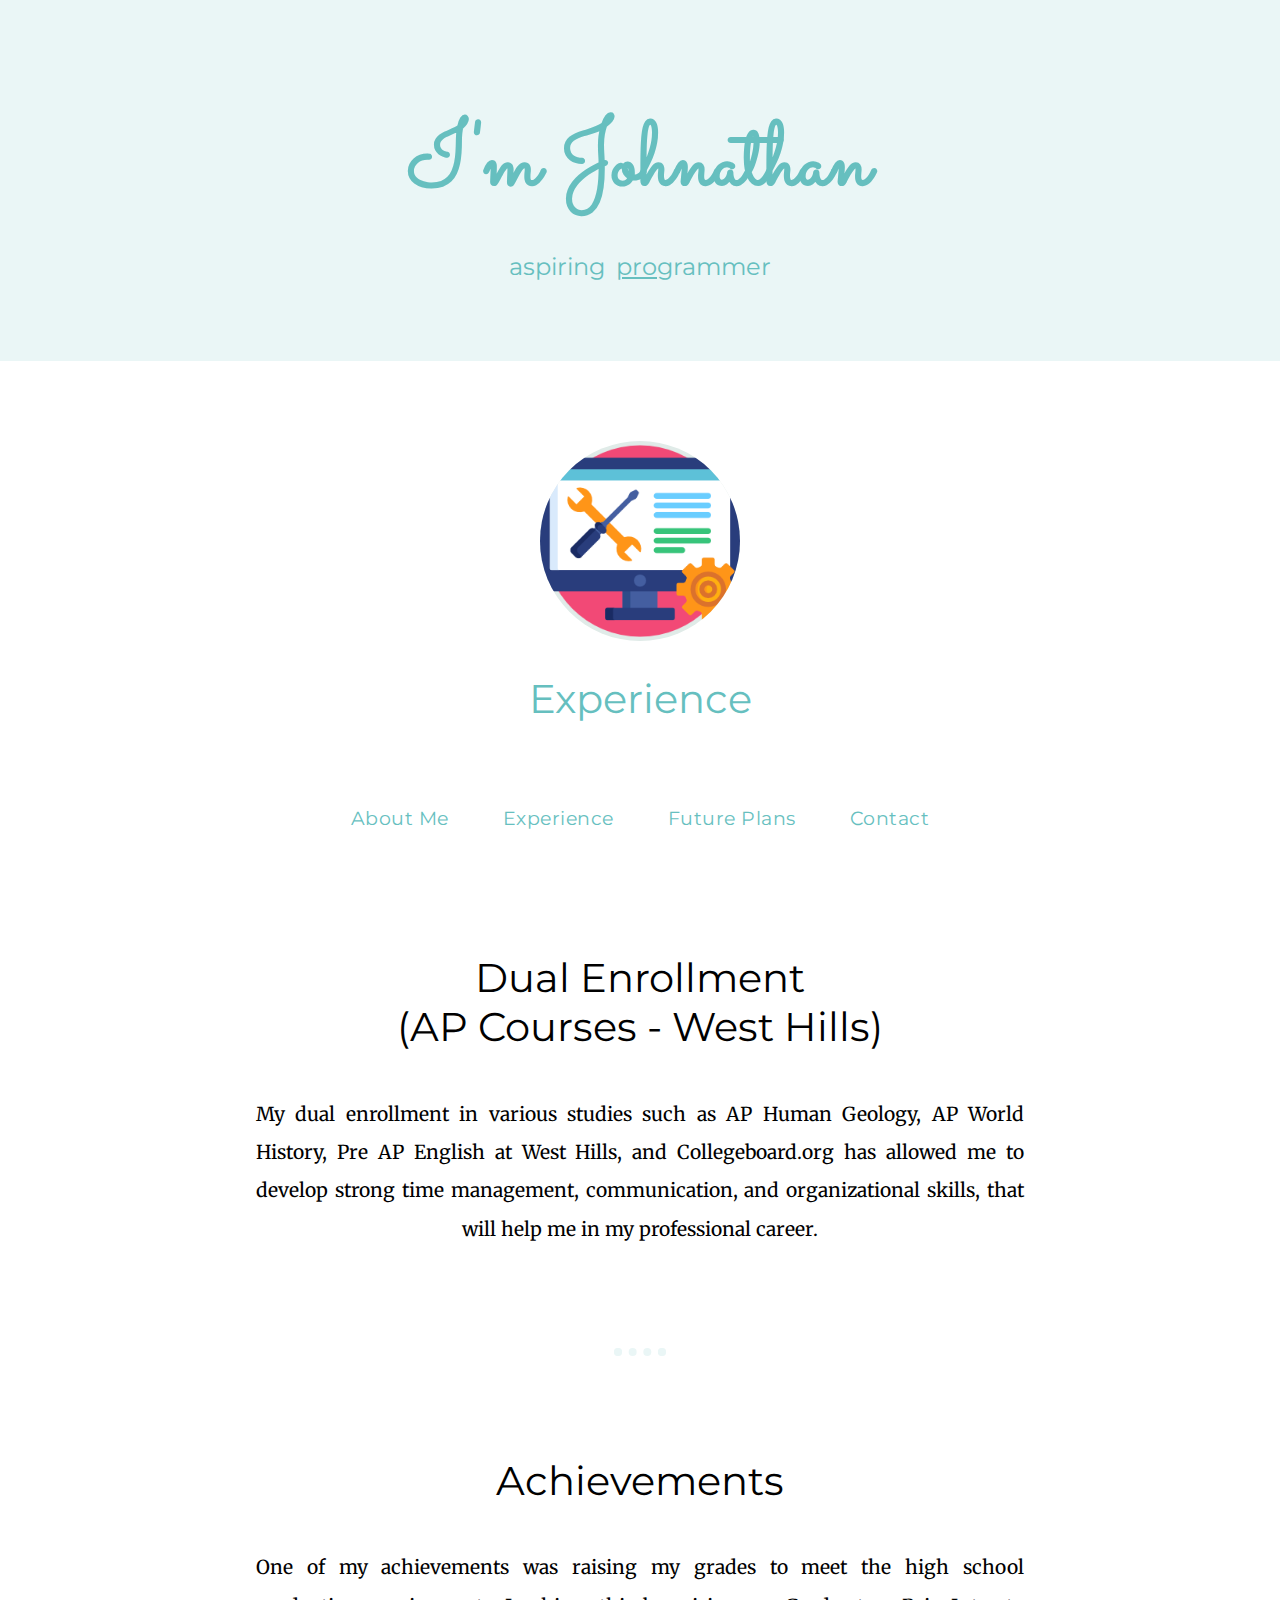
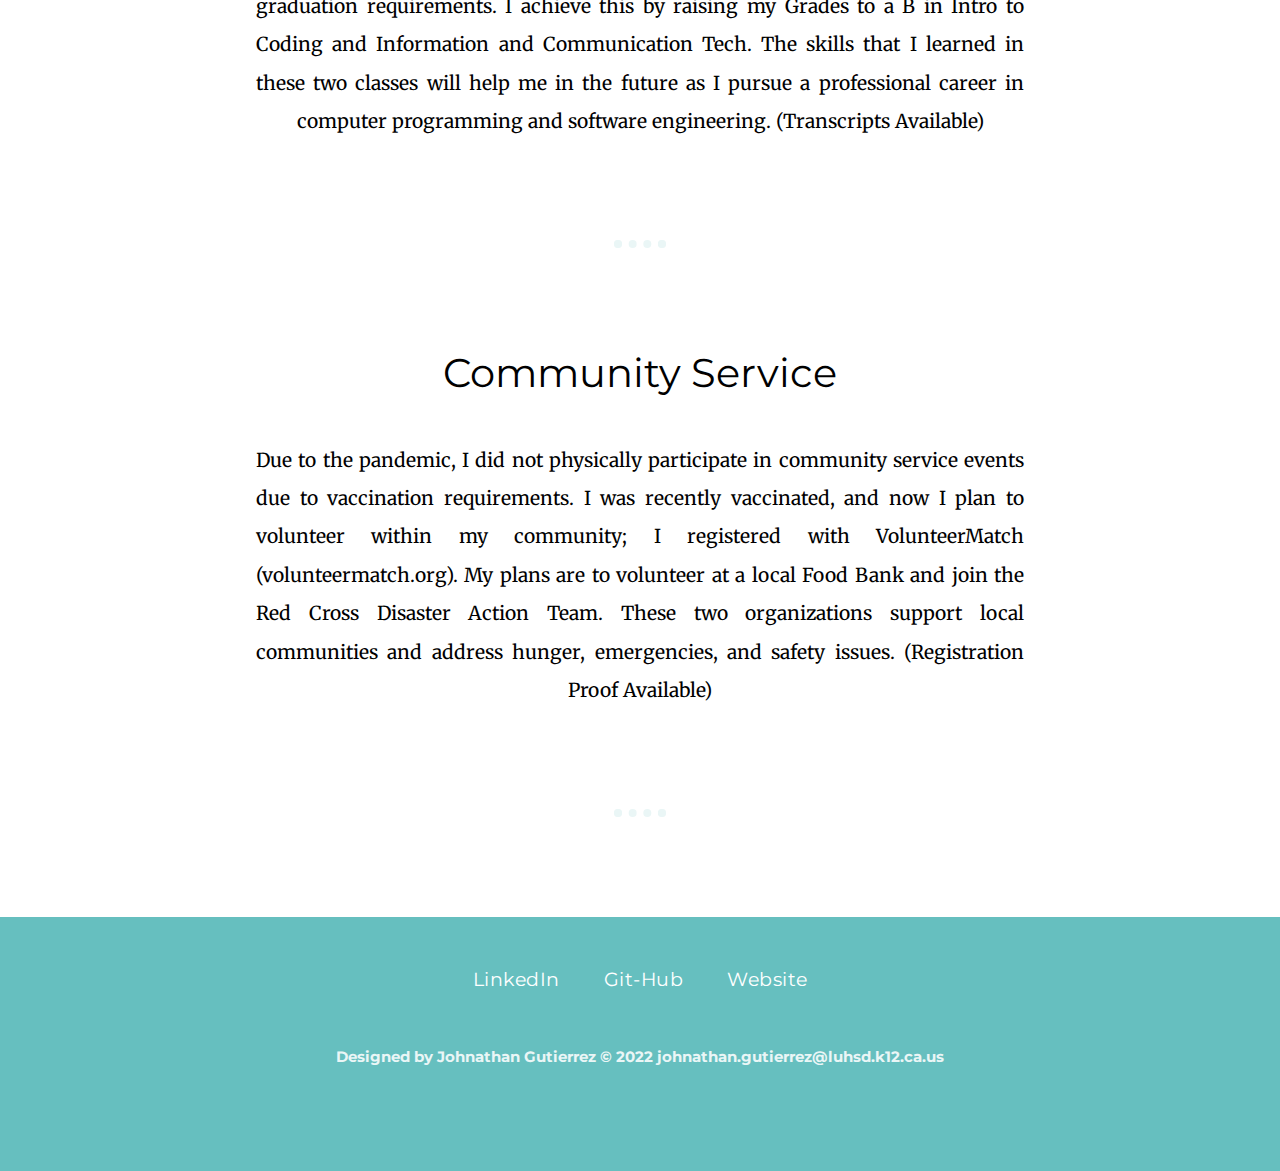
<file: experience.html>
<DOCTYPE! html>
<html>

<head>
  <meta name="viewport" content="width=device-width, initial-scale=1.0">
  <meta http-equiv="X-UA-Compatible" content="ie=edge">
  <link rel="stylesheet" href="styles.css">
  <link rel="favicon" href="favicon.ico">
  <link rel="preconnect" href="https://fonts.googleapis.com">
  <link rel="preconnect" href="https://fonts.gstatic.com" crossorigin>
  <link href="https://fonts.googleapis.com/css2?family=Lato&family=Merriweather&family=Montserrat&family=Sacramento&display=swap" rel="stylesheet">
  
  <title>JG - Web Presentation</title>
</head>

<body>
   <!-- Top-Container Section -->
  <div class="top-container">
  
  
<!-- TOP SECTION  -->
  <div class="header">
    <h1>I'm Johnathan</h1>
     <h2 class="aspiring">aspiring 
     <span class="pro">pro</span>grammer</h2>
     
  </div>

  <!-- MIDDLE CONTAINER - Johnathan Image Section -->
  <div class="middle-container">
    <div class="profile">
      <img class="johnathan-pic" src="images/tech-support.png" alt="Johnathan-Pic">
      <h2>Experience</h2>
<!--      <hr>-->
      
      <!-- MAIN NAIVGATION ACTIVE START -->
  <div class="row">
    <div class="col-s-12  menu">
    <ul>
    
    <li><a class="hover-underline-animation" href="index.html">About Me</a></li>
    
    <li><a class="hover-underline-animation" href="experience.html">Experience</a></li> 
    
    <li><a class="hover-underline-animation" href="plans.html">Future Plans</a></li>

    <li><a class="hover-underline-animation" href="contact.html">Contact</a></li>
    </ul>
        </div>
    </div>
    <!-- MAIN NAIVGATION ACTIVE END -->
      
    </div>

      
      <!-- MAIN NAIVGATION ACTIVE START --> 
      <!-- #4 DUAL ENROLLMENT SECTION START -->
    <div class="row">
         <h2 class="p-1">Dual Enrollment <br>
         (AP Courses - West Hills)</h2>
      <!--<img class="computer" src="" alt="">-->
      <p class="p-1">My dual enrollment in various studies such as AP Human Geology, AP World History, Pre AP English at West Hills, and Collegeboard.org has allowed me to develop strong time management, communication, and organizational skills, that will help me in my professional career.
 </p> 
      </div>
    <!-- #4 - DUAL ENROLLMENT SECTION END -->
    <!-- Dotted Horizontal Rule -->
<hr>
     
     <!-- #5 - ACHIEVEMENTS SECTION START -->
    <div class="row">
         <h2 class="p-1">Achievements</h2>
      <!--<img class="computer" src="" alt="">-->
      <p class="p-1">One of my achievements was raising my grades to meet the high school graduation requirements. I achieve this by raising my Grades to a B in  Intro to Coding and Information and Communication Tech. The skills that I learned in these two classes will help me in the future as I pursue a professional career in computer programming and software engineering.
      (Transcripts Available) 
      </p> 
      </div>
    <!-- #5 - ACHIEVEMENTS SECTION END -->
    <!-- Dotted Horizontal Rule -->
<hr>
    
    
    <!-- #6 - COMMUNITY SERVICES SECTION START -->
    <div class="row">
         <h2 class="p-1">Community Service</h2>
<!--      <img class="johnathan-pic" src="images/VolunteerMatch-cir.png" alt="">-->
      <p class="p-1">Due to the pandemic, I did not physically participate in community service events due to vaccination requirements. I was recently vaccinated, and now I plan to volunteer within my community; I registered with VolunteerMatch (volunteermatch.org). My plans are to volunteer at a local Food Bank and join the Red Cross Disaster Action Team. These two organizations support local communities and address hunger, emergencies, and safety issues. (Registration Proof Available)</p> 
      </div>
    <!-- #6 - COMMUNITY SERVICES SECTION END -->
    <!-- Dotted Horizontal Rule -->
<hr>
      </div>
    <!-- #4 - DUAL ENROLLMENT SECTION END -->
   
  
<!--*************************************************************-->
  <!-- BOTTOM CONTAINER START -->
  <div class="bottom-container">
   
    <a class="footer-link" href="https://www.linkedin.com" target="_blank">LinkedIn</a>
    
    <a class="footer-link" href="https://jgwebdesign.github.io/website/" target="_blank">Git-Hub</a>
    
    <a class="footer-link" href="index.html" target="_blank">Website</a>
    
    <h6 class="copy-right">Designed by Johnathan Gutierrez © 2022 johnathan.gutierrez@luhsd.k12.ca.us</h6>
    
  </div>
  <!-- BOTTOM CONTAINER END -->

    </div>


</body>
</html>
</file>
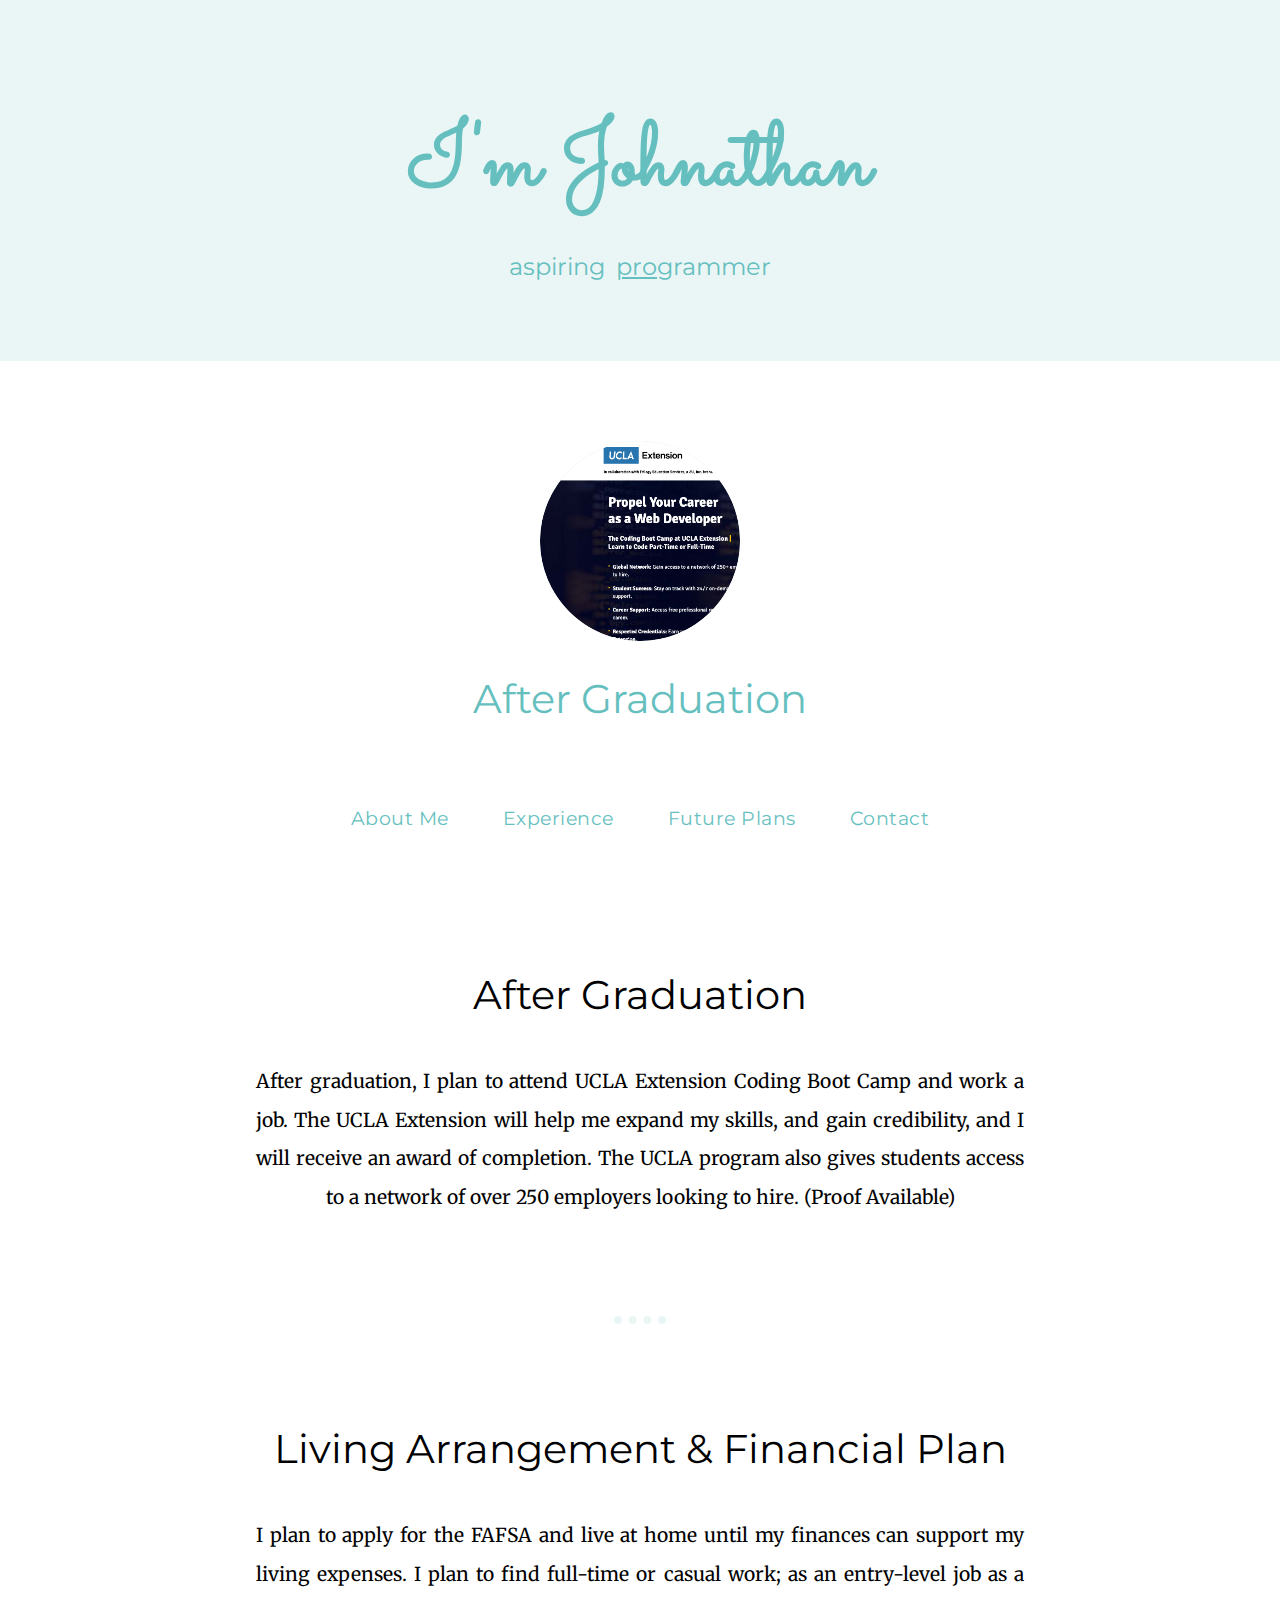
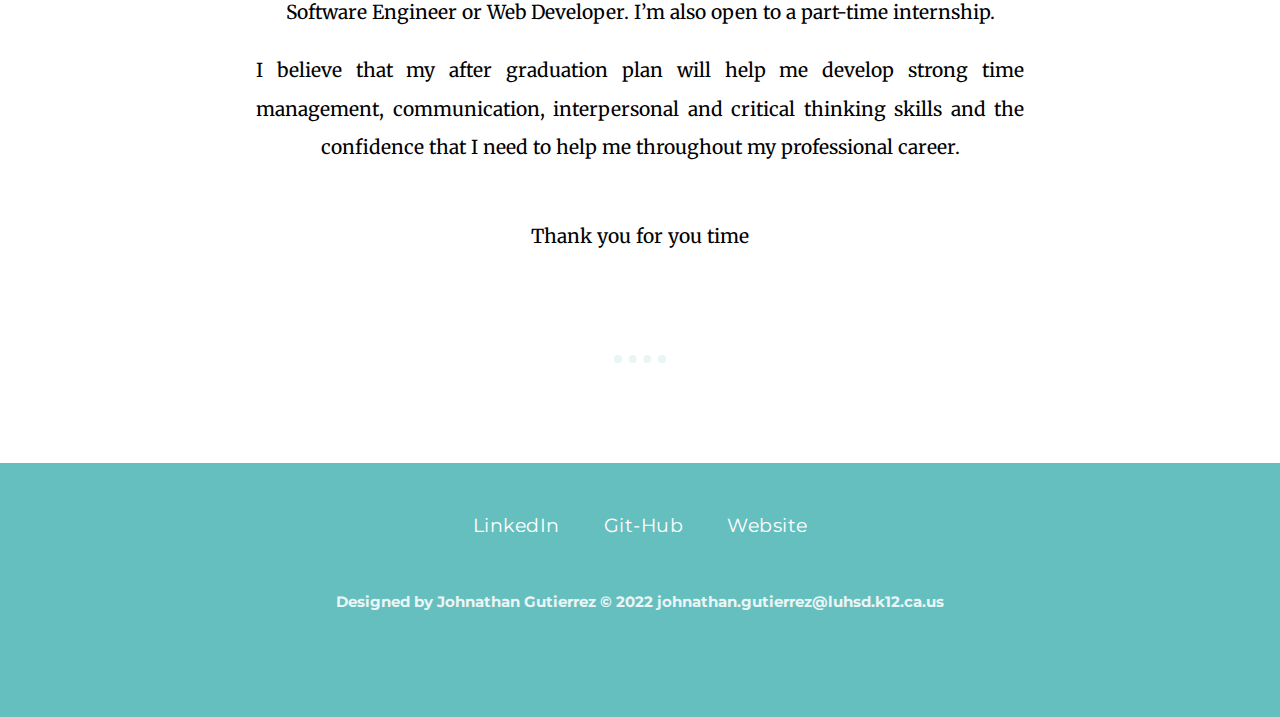
<file: plans.html>
<DOCTYPE! html>
<html>

<head>
  <meta name="viewport" content="width=device-width, initial-scale=1.0">
  <meta http-equiv="X-UA-Compatible" content="ie=edge">
  <link rel="stylesheet" href="styles.css">
  <link rel="favicon" href="favicon.ico">
  <link rel="preconnect" href="https://fonts.googleapis.com">
  <link rel="preconnect" href="https://fonts.gstatic.com" crossorigin>
  <link href="https://fonts.googleapis.com/css2?family=Lato&family=Merriweather&family=Montserrat&family=Sacramento&display=swap" rel="stylesheet">
  
  <title>JG - Web Presentation</title>
</head>

<body>
   <!-- Top-Container Section -->
  <div class="top-container">
  
  
<!-- TOP SECTION  -->
  <div class="header">
    <h1>I'm Johnathan</h1>
     <h2 class="aspiring">aspiring 
     <span class="pro">pro</span>grammer</h2>
     
  </div>

  <!-- MIDDLE CONTAINER - Johnathan Image Section -->
  <div class="middle-container">
    <div class="profile">
      <img class="johnathan-pic" src="images/UCLA-cir.png" alt="Johnathan-Pic">
      <h2>After Graduation</h2>
<!--      <hr>-->
      
      <!-- MAIN NAIVGATION ACTIVE START -->
  <div class="row">
    <div class="col-s-12  menu">
    <ul>
    
    <li><a class="hover-underline-animation" href="index.html">About Me</a></li>
    
    <li><a class="hover-underline-animation" href="experience.html">Experience</a></li> 
    
    <li><a class="hover-underline-animation" href="plans.html">Future Plans</a></li>

    <li><a class="hover-underline-animation" href="contact.html">Contact</a></li>
    </ul>
        </div>
    </div>
    <!-- MAIN NAIVGATION ACTIVE END -->
      
    </div>

    </div>
  </div>
      <!-- MAIN NAIVGATION ACTIVE START -->
   
<!-- #7 - DUAL ENROLLMENT SECTION START -->
    <div class="row">
         <h2 class="p-1">After Graduation</h2>
      <!--<img class="computer" src="" alt="">-->
      <p class="p-1">After graduation, I plan to attend UCLA Extension Coding Boot Camp and work a job. The UCLA Extension will help me expand my skills, and gain credibility, and I will receive an award of completion. The UCLA program also gives students access to a network of over 250 employers looking to hire. 
      (Proof Available)</p> 
      </div>
    <!-- #4 - DUAL ENROLLMENT SECTION END -->
    <!-- Dotted Horizontal Rule -->
<hr>  
    
      
<!-- #8 - DUAL ENROLLMENT SECTION START -->
    <div class="row">
   <h2 class="p-1">Living Arrangement &#38; Financial Plan</h2>
      <!--<img class="computer" src="" alt="">-->
      <p class="p-1">I plan to apply for the FAFSA and live at home until my finances can support my living expenses. I plan to find full-time or casual work; as an entry-level job as a Software Engineer or Web Developer. I’m also open to a part-time internship.</p> 
      
      <div class="lafp-2">
      <p class="p-1">I believe that my after graduation plan will help me develop strong time management, communication, interpersonal and critical thinking skills and the confidence that I need to help me throughout my professional career.</p>
      </div>
      
     <p class="lafp-3">Thank you for you time</p> 
     
<!--     <h4 class="lafp-4">Johnathan Gutierrez.</h4>-->


      </div>
    <!-- #4 - DUAL ENROLLMENT SECTION END -->
    <!-- Dotted Horizontal Rule -->
<hr>  
     
     
<!--*************************************************************-->
  
<!--*************************************************************-->
  <!-- BOTTOM CONTAINER START -->
  <div class="bottom-container">
   
    <a class="footer-link" href="https://www.linkedin.com" target="_blank">LinkedIn</a>
    
    <a class="footer-link" href="https://jgwebdesign.github.io/website/" target="_blank">Git-Hub</a>
    
    <a class="footer-link" href="index.html" target="_blank">Website</a>
    
    <h6 class="copy-right">Designed by Johnathan Gutierrez © 2022 johnathan.gutierrez@luhsd.k12.ca.us</h6>
    
  </div>
  <!-- BOTTOM CONTAINER END -->

</body>
</html>
</file>
<file: styles.css>
/* HTML TAGS START */


* {
  box-sizing: border-box;
}


body {
margin: 0;
text-align: center;
font-family: 'Merriweather', serif;
/*text-justify: inter-word;*/
/*text-justify: auto;*/
/*text-overflow: inherit;*/
-webkit-font-smoothing: antialiased;
-moz-osx-font-smoothing: grayscale;
}


.row::after {
  content: "";
  clear: both;
  display: table;
}

[class*="col-"] {
  float: left;
  padding: 15px;
}

/* REMOVE ? */
/* html {
  font-family: 'Merriweather', serif;
} */

h1 {
    
  font-size: 5.625rem;
  margin: 0 auto 0 auto;
  font-family: 'Sacramento', cursive;
  color: #66BFBF;
  position: relative;
  margin: 50px 0 10px 0;
}

h2 {
  font-family: 'Montserrat', sans-serif;
  font-size: 2.5rem;
  font-weight: normal;
  color: #66BFBF;
  padding-bottom: 10px;
}

h3 {
    font-family: 'Montserrat', sans-serif;
}

p {
  line-height: 2;
/*color: #40514E;*/
  color: #000000;
  font-family: 'Merriweather', serif; 
  margin: auto;
  width: 60%;
  text-align: justify; /* For Edge */
  -moz-text-align-last: center; /* For Firefox prior 58.0 */
  text-align-last: center;
  font-size: 1.2rem;
}

hr {
  border: dotted #EAF6F6 8px;
  border-bottom: none;
  width: 4%;
  margin: 100px auto;
}
/* HTML TAGS END */


/* ClASSES START */

.p-1 {
    color: #000000;
}

.header {
    position: relative;
/*  background-color: #f0f4f5;*/
    background-color: #EAF6F6;
/*  color: #ffffff;*/
    padding: 50px;  
}

.top-container {
/*padding-top: 100px;*/
}

.pro {
  text-decoration: underline;
  margin-left: 5px;  
}

.aspiring {
   font-size: 1.5rem;
}

/* REMOVE ? */
 .menu {
color: #66BFBF;
} 

.menu ul {
  margin: 0;
  padding: 0;
}

.menu li {
  display: inline-block;
  padding: 25px;
  margin: 0 auto 50px auto;
}

a {
    position: relative;
    text-decoration: none;
    color: #67bFBF;
    font-size: 1.2rem;
    font-family: 'Montserrat', sans-serif;
    letter-spacing: 0.5px;
}

a:after{
  content: '';
  position: absolute;
  width: 100%;
  transform: scaleX(0);
  height: 2px;
  bottom: 0;
  left: 0;
  background-color: #0087ca;
  transform-origin: bottom right;
  transition: transform 0.25s ease-out;
    
}

a:hover:after {
  transform: scaleX(1);
  transform-origin: bottom left;
}

/* Johnathan Image Container */
.middle-container {
  margin: 50px 0;
}

.johnathan-pic {
  background-color: #E0EBE8;
  height: 200px;
  width: 200px;
  border-radius: 50%;
  margin-top: 30px;
}

.intro {
/*   width: 70%; */
/*   This will center the text */
/*  margin: auto;*/
/*    padding: 25px;*/
    
}


/*BUTTON SECTION START*/

.btn {
  background: #11cdd4;
  background-image: -webkit-linear-gradient(top, #11cdd4, #11999e);
  background-image: -moz-linear-gradient(top, #11cdd4, #11999e);
  background-image: -ms-linear-gradient(top, #11cdd4, #11999e);
  background-image: -o-linear-gradient(top, #11cdd4, #11999e);
  background-image: linear-gradient(to bottom, #11cdd4, #11999e);
  -webkit-border-radius: 8;
  -moz-border-radius: 8;
  border-radius: 8px;
  font-family: 'Montserrat', sans-serif;
  color: #ffffff;
  font-size: 20px;
  padding: 10px 20px 10px 20px;
  text-decoration: none;
}

.btn:hover {
  background: #30e3cb;
  background-image: -webkit-linear-gradient(top, #30e3cb, #2bc4ad);
  background-image: -moz-linear-gradient(top, #30e3cb, #2bc4ad);
  background-image: -ms-linear-gradient(top, #30e3cb, #2bc4ad);
  background-image: -o-linear-gradient(top, #30e3cb, #2bc4ad);
  background-image: linear-gradient(to bottom, #30e3cb, #2bc4ad);
  text-decoration: none;
}

/*BUTTON SECTION END*/


.contact-msg {
  width: 40%;
  margin: 40px auto 60px;
}

/*FOOTER SECTION START*/
.bottom-container {
  position: relative;
  background-color: #66BFBF;
  padding: 50px 0 50px;
  margin-top: 50px; 
}

.footer-link {
  color: #ffffff;
  margin: 20px;
}

.copy-right {
  color: #EAF6F6;
  padding: 20px 0px;
  font-family: 'Montserrat', sans-serif;
  font-size: 0.95rem;
}

/*FOOTER SECTION END*/

.project-info {
  font-size: 1.0rem; 
  margin-bottom: 50px;
}

.lafp-2{
    margin-top: 20px;
    
}

.lafp-3{
    margin-top: 50px;
}

.lafp-4{
    margin-top: 50px;
}
/* ClASSES START END */


/* MEDIA QURIES START */
/* For mobile phones: */
[class*="col-"] {
  width: 100%;
 
}
/* MOBILE END */

/* MEDIA START */
@media only screen and (min-width: 600px) {
  /* For tablets: */
  .col-s-1 {width: 8.33%;}
  .col-s-2 {width: 16.66%;}
  .col-s-3 {width: 25%;}
  .col-s-4 {width: 33.33%;}
  .col-s-5 {width: 41.66%;}
  .col-s-6 {width: 50%;}
  .col-s-7 {width: 58.33%;}
  .col-s-8 {width: 66.66%;}
  .col-s-9 {width: 75%;}
  .col-s-10 {width: 83.33%;}
  .col-s-11 {width: 91.66%;}
  .col-s-12 {width: 100%;}
}
@media only screen and (min-width: 768px) {
  /* For desktop: */
  .col-1 {width: 8.33%;}
  .col-2 {width: 16.66%;}
  .col-3 {width: 25%;}
  .col-4 {width: 33.33%;}
  .col-5 {width: 41.66%;}
  .col-6 {width: 50%;}
  .col-7 {width: 58.33%;}
  .col-8 {width: 66.66%;}
  .col-9 {width: 75%;}
  .col-10 {width: 83.33%;}
  .col-11 {width: 91.66%;}
  .col-12 {width: 100%;}
}
/* MEDIA END */
</file>
